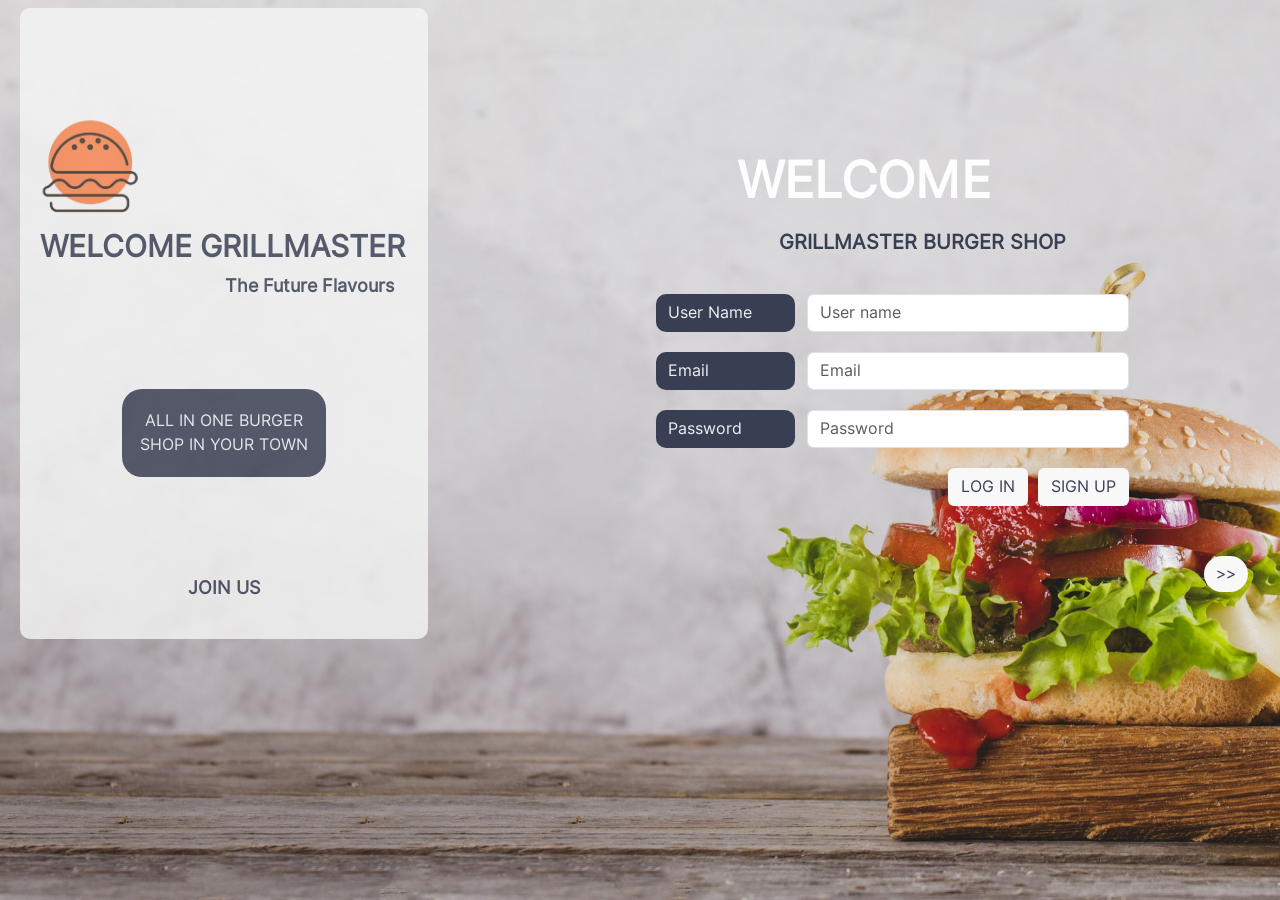
<file: index.html>
<!DOCTYPE html>
<html lang="en">

<head>
    <meta charset="UTF-8">
    <meta name="viewport" content="width=device-width, initial-scale=1.0">
    <title>GrillMaster POS System</title>
    <link href="https://cdn.jsdelivr.net/npm/bootstrap@5.3.8/dist/css/bootstrap.min.css" rel="stylesheet"
        integrity="sha384-sRIl4kxILFvY47J16cr9ZwB07vP4J8+LH7qKQnuqkuIAvNWLzeN8tE5YBujZqJLB" crossorigin="anonymous">
    <link rel="stylesheet" href="assests/css/style.css">
</head>

<body>

    <div class="container-fluid">
        <div class="row home_page">
            <div class="display_area">
                <div id="left_div">
                    <img src="assests/img/Logo.png" alt="" width="120px">
                    <h5 style="margin-left: 20px; font-weight: bold; font-size: 30px; color: #383F53;">WELCOME
                        GRILLMASTER</h5>
                    <p
                        style="text-align: right; margin-right: 34px; font-weight: bold; font-size: 18px; margin-top: 0px; color: #383F53;">
                        The Future Flavours</p>

                    <div class="tag_line">
                        <p>ALL IN ONE BURGER SHOP IN YOUR TOWN</p>
                    </div>

                    <h6 class="join_us">JOIN US</h6>

                </div>

            </div>
            <div class="form_area">
                <div id="right_div">
                    <h1 class="txt_welcome">WELCOME</h1>
                    <h5 class="shop_name">GRILLMASTER BURGER SHOP</h5>

                    <form class="form_div">
                        <div class="form-group row " style="margin-top: 30px;">
                            <div class="col-sm-3"></div>
                            <label for="inputUsername" class="col-sm-2 col-form-label input_name">User Name</label>
                            <div class="col-sm-5">
                                <input type="text" class="form-control" id="input_username" placeholder="User name">
                            </div>
                            <div class="col-sm-2"></div>

                        </div>
                        <div class="form-group row" style="margin-top: 20px;">
                            <div class="col-sm-3"></div>
                            <label for="inputEmail3" class="col-sm-2 col-form-label input_name">Email</label>
                            <div class="col-sm-5">
                                <input type="email" class="form-control" id="input_email" placeholder="Email">
                            </div>
                            <div class="col-sm-2"></div>
                        </div>
                        <div class="form-group row" style="margin-top: 20px;">
                            <div class="col-sm-3"></div>
                            <label for="inputPassword3" class="col-sm-2 col-form-label input_name">Password</label>
                            <div class="col-sm-5">
                                <input type="password" class="form-control" id="input_password" placeholder="Password">
                            </div>
                        </div>
                        
                        
                        <div class="form-group row " style="margin-top: 20px;">
                            <div class="col-sm-10 button_div" style="display: flex; justify-content: end;">
                                <button type="button" class="btn" style="margin-right: 10px;" id="button_login">LOG IN</button>
                                <button type="button" class="btn" id="button_signup">SIGN UP</button>
                            </div>
                        </div>
                    </form>

                    <div class="nav_dashboard" style="display: flex; justify-content: end;">
                        <a href="dashboard.html" class="btn">>></a>
                    </div>
                </div>


            </div>
        </div>
    </div>



    <script src="https://cdn.jsdelivr.net/npm/bootstrap@5.3.8/dist/js/bootstrap.bundle.min.js"
        integrity="sha384-FKyoEForCGlyvwx9Hj09JcYn3nv7wiPVlz7YYwJrWVcXK/BmnVDxM+D2scQbITxI"
        crossorigin="anonymous"></script>
    <script src="assests/js/app.js"></script>
</body>

</html>
</file>
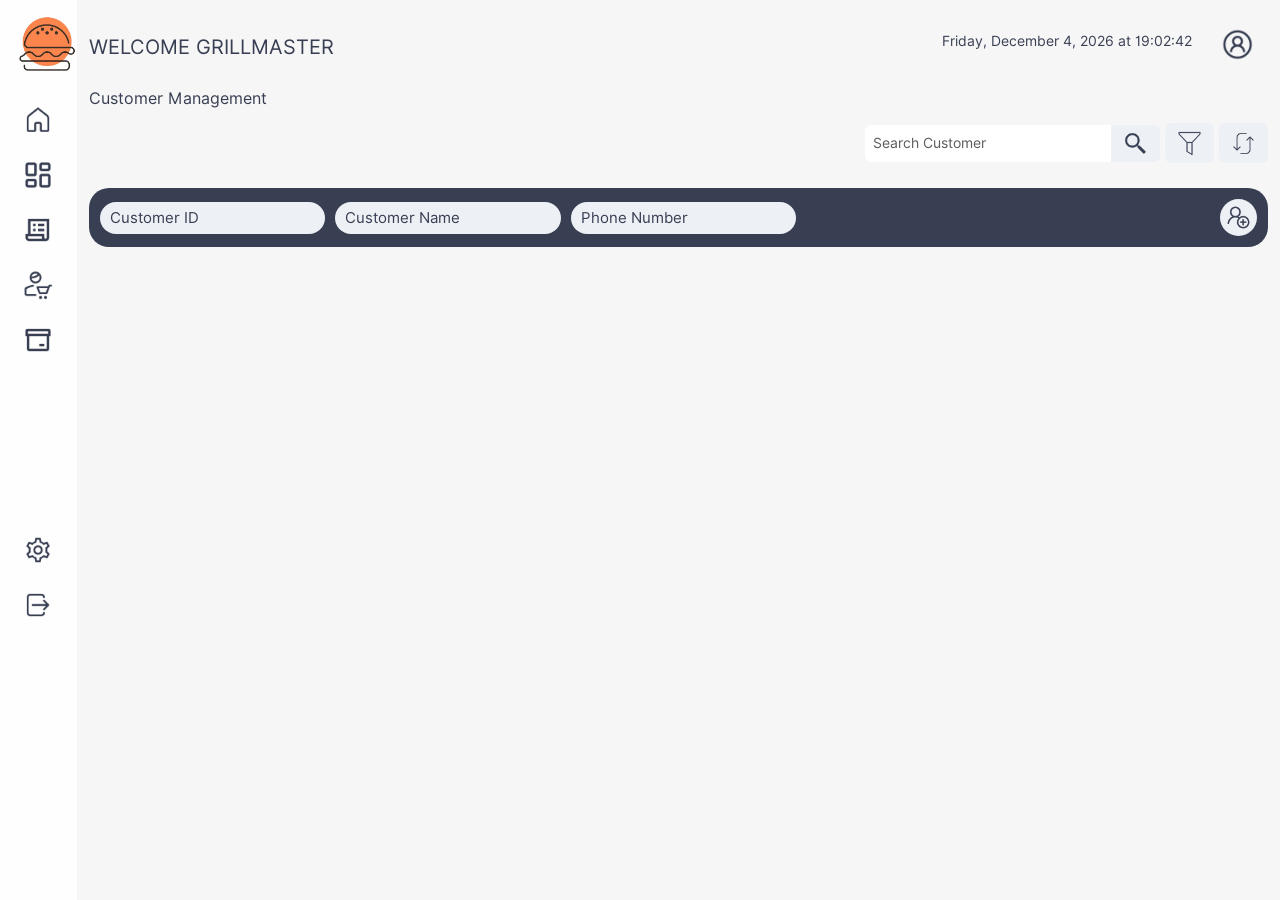
<file: customer.html>
<!DOCTYPE html>
<html lang="en">

<head>
    <meta charset="UTF-8">
    <meta name="viewport" content="width=device-width, initial-scale=1.0">
    <title>GrillMaster POS System</title>
    <link href="https://cdn.jsdelivr.net/npm/bootstrap@5.3.8/dist/css/bootstrap.min.css" rel="stylesheet"
        integrity="sha384-sRIl4kxILFvY47J16cr9ZwB07vP4J8+LH7qKQnuqkuIAvNWLzeN8tE5YBujZqJLB" crossorigin="anonymous">
    <link rel="stylesheet" href="assests/css/style_customer.css">
</head>

<body>

    <!-- Nav bar - icon bar vertical -->
    <div class="container-fluid">
        <div class="row display_area">
            <div class="navigation_vertical">

                <img src="assests/img/Logo.png" alt="" class="logo_img">
                <a href="index.html"><img src="assests/img/icon_home.png" alt="" width="30px" height="30px"></a>
                <a href="dashboard.html"><img src="assests/img/icon dashboard.png" alt="" width="30px" height="30px"></a>
                <a href="order.html"><img src="assests/img/icon_order.png" alt="" width="30px" height="30px"></a>
                <a class="active" href="customer.html"><img src="assests/img/icon_customer_2.png" alt="" width="30px" height="30px"></a>
                <a href="item.html"><img src="assests/img/icon_product.png" alt="" width="30px" height="30px"></a>
                <a href="#"><img src="assests/img/icon_settings.png" alt="" width="30px" height="30px"
                        style="margin-top: 180px;"></a>
                <a href="index.html"><img src="assests/img/icon_logout.png" alt="" width="30px" height="30px"></a>

            </div>

            <div class="main_area">
                <div class="date_time_area">
                    <div>
                        <h5 style="margin-top: 32px;">WELCOME GRILLMASTER</h5>
                    </div>
                    <div style="margin-top: 15px;">

                        <label for="" style="font-size: 14px;" id="date_time">Monday, November 24 2025 </label>
                        <!-- <label for="" style="font-size: 14px;">20:23:00</label> -->
                        <button class="btn" type="button" style="margin-top: 5px; margin-left: 10px;"
                            id="button_profile"><img src="assests/img/icon_profile.png" alt="" width="35px"></button>

                    </div>

                </div>

                <div style="margin-top: 20px;">
                    <h6>Customer Management</h6>
                </div>

                <div style="display: flex; align-items: center;justify-content: end; margin-top: 15px; margin-bottom: 25px;">
                    <div class="input-group mb-3" style="width: 25%; height: 20px;">
                        <input type="text" class="form-control" placeholder="Search Customer" aria-label="Search" aria-describedby="button-addon2" id="txt_search">
                        <button class="btn" type="button" id="button-addon2"><img src="assests/img/icon_search.png" alt="" width="25px"></button>
                    </div>
                    <button class="btn" type="button" style="height: 40px; margin-left: 5px;" id="button_filter"><img src="assests/img/icon_filter.png" alt="" width="25px"></button>
                    <button class="btn" type="button" style="height: 40px; margin-left: 5px;" id="button_refresh"><img
                            src="assests/img/icon_refresh.png" alt="" width="25px"></button>
                </div>

                <div id="customer_table">
                    <div class="table_header">
                        <div class="label_div">
                            <label for="Customer ID"  class="lbl_id" style="flex-basis: 33%;">Customer ID</label>
                            <label for="Customer Name" class="lbl_name" style="flex-basis: 33%;">Customer Name</label>
                            <label for="Phone Number" class="lbl_phone" style="flex-basis: 33%;">Phone Number</label>
                        </div>
                        <div class="button_div">
                            <button class="btn" id="button_add_customer"><img src="assests/img/icon_add_user.png" alt="" width="25px"></button>
                        </div>
                    </div>
                    <div id="table_data_div">
                         <!-- Dynamically add table rows here -->
                    </div>
                        
                </div>

            </div>


        </div>

    </div>

    <!-- Dialog box to collect customer details -->

    <dialog id="dialog_box_customer" class="dialog_box_modal">
        <h2 style="font-size: 20px; text-align: center; padding-bottom: 10px;">Enter Customer Details</h2>
        <form method="dialog">
            <label for="name" id="dlbl_name">Name         :</label>
            <input type="text" id="dtxt_name" name="name" required style="border-radius:8px; border: none; background-color: #F8F8F8;"><br><br>
            
            <label for="phone_no" id="dlbl_phone">Phone Number :</label>
            <input type="text" id="dtxt_phone" name="phonr_number" required style="border-radius:8px; border: none; background-color: #F8F8F8;"><br><br>
            
            <!-- The button with value="cancel" automatically closes the dialog -->
             <div style="display: flex; justify-content: end;">
                <button value="cancel" id="cancel_button">Cancel</button>
                <button id="save_button" type="submit">Save</button>
             </div>
            
        </form>
    </dialog>


    <!-- ------------------------------------------ -->

    <!-- Dialog box to edit/update item details -->
    <dialog id="dialog_box_edit_customer" class="dialog_box_modal">
        <h2 style="font-size: 20px; text-align: center; padding-bottom: 10px;">Update Customer Details</h2>
        <form method="dialog">
            <label for="name" id="dlbl_name_edit">Name :</label>
            <input type="text" id="dtxt_name_edit" name="name" required
                style="border-radius:8px; border: none; background-color: #F8F8F8;"><br><br>

            <label for="phone" id="dlbl_phone_edit">Phone Number :</label>
            <input type="text" id="dtxt_phone_edit" name="phone" required
                style="border-radius:8px; border: none; background-color: #F8F8F8;"><br><br>

            <!-- The button with value="cancel" automatically closes the dialog -->
            <div style="display: flex; justify-content: end;">
                <button value="cancel" id="cancel_button_edit">Cancel</button>
                <button id="update_button" type="submit">Update</button>
            </div>

        </form>
    </dialog>

    <!-- ------------------------------------------ -->

    <!-- Dialog box for delete confirmation -->

    <dialog id="dialog_box_delete" class="dialog_box_modal">
        <form method="dialog">
            <label for="name" id="confirm_msg">Do you want to delete the selected record?</label><br><br>

            <!-- The button with value="cancel" automatically closes the dialog -->
            <div style="display: flex; justify-content: end;">
                <button value="No" id="no_button">No</button>
                <button id="yes_button" type="submit">Yes</button>
            </div>

        </form>
    </dialog>


    <!-- ------------------------------------------ -->



    <script src="https://cdn.jsdelivr.net/npm/bootstrap@5.3.8/dist/js/bootstrap.bundle.min.js"
        integrity="sha384-FKyoEForCGlyvwx9Hj09JcYn3nv7wiPVlz7YYwJrWVcXK/BmnVDxM+D2scQbITxI"
        crossorigin="anonymous"></script>
    <script src="assests/js/app_customer.js"></script>
</body>

</html>
</file>
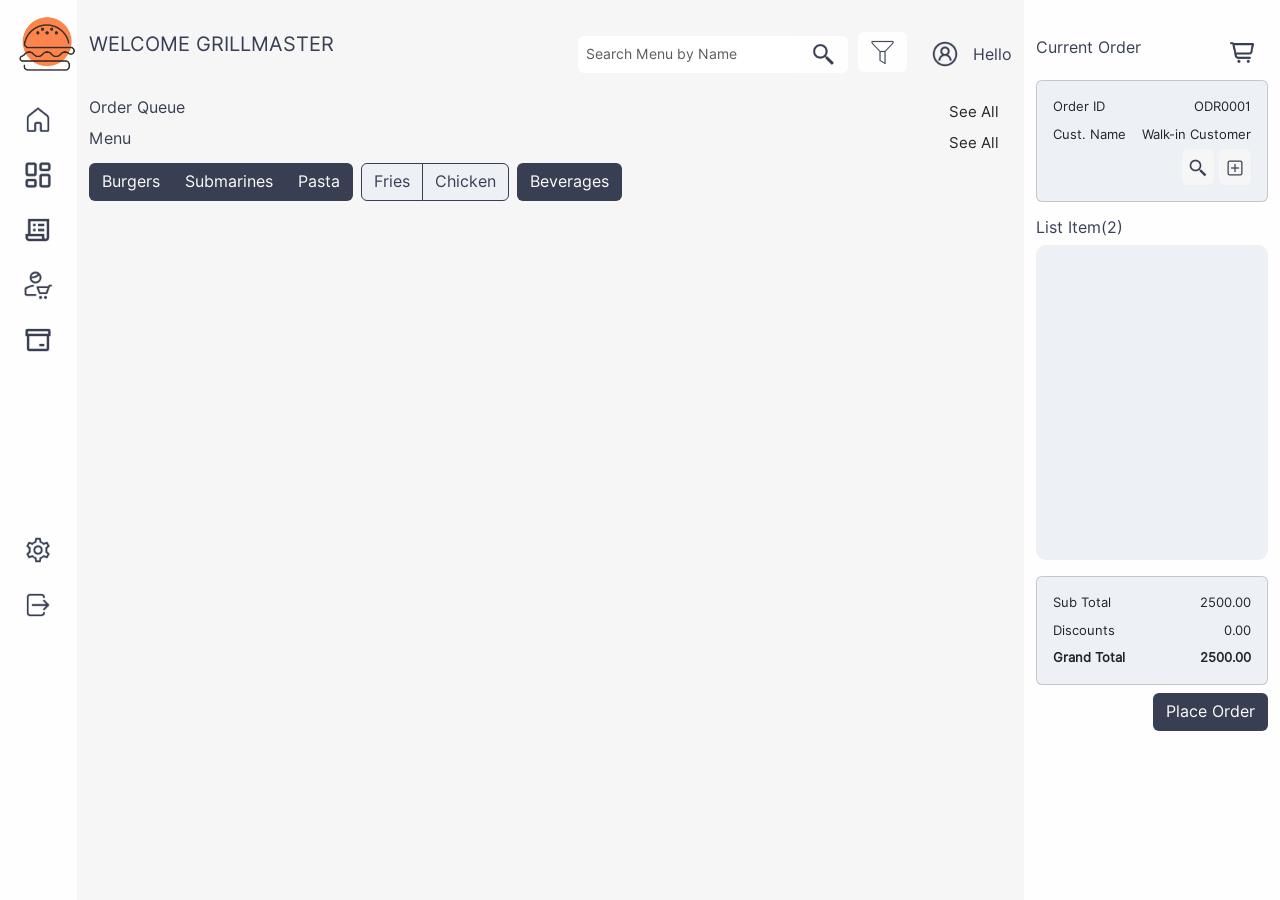
<file: dashboard.html>
<!DOCTYPE html>
<html lang="en">

<head>
    <meta charset="UTF-8">
    <meta name="viewport" content="width=device-width, initial-scale=1.0">
    <title>GrillMaster POS System</title>
    <link href="https://cdn.jsdelivr.net/npm/bootstrap@5.3.8/dist/css/bootstrap.min.css" rel="stylesheet"
        integrity="sha384-sRIl4kxILFvY47J16cr9ZwB07vP4J8+LH7qKQnuqkuIAvNWLzeN8tE5YBujZqJLB" crossorigin="anonymous">
    <link rel="stylesheet" href="assests/css/style_dashboard.css">
</head>

<body>

    <!-- Nav bar - icon bar vertical -->
    <div class="container-fluid">
        <div class="row display_area">
            <div class="navigation_vertical">

                <img src="assests/img/Logo.png" alt="" class="logo_img">
                <a href="index.html"><img src="assests/img/icon_home.png" alt="" width="30px" height="30px"></a>
                <a class="active" href="dashboard.html"><img src="assests/img/icon dashboard.png" alt="" width="30px"
                        height="30px"></a>
                <a href="order.html"><img src="assests/img/icon_order.png" alt="" width="30px" height="30px"></a>
                <a href="customer.html"><img src="assests/img/icon_customer_2.png" alt="" width="30px" height="30px"></a>
                <a href="item.html"><img src="assests/img/icon_product.png" alt="" width="30px" height="30px"></a>
                <a href="#"><img src="assests/img/icon_settings.png" alt="" width="30px" height="30px"
                        style="margin-top: 180px;"></a>
                <a href="index.html"><img src="assests/img/icon_logout.png" alt="" width="30px" height="30px"></a>

            </div>

            <div class="main_area">
                <div class="row">
                    <div class="col-6">
                        <h5 style="margin-top: 32px;">WELCOME GRILLMASTER</h5>
                    </div>
                    <div class="col-6 input_area">
                        <div class="input-group mb-3" style="width: 60%; height: 20px; margin-top: 32px;">
                            <input type="text" class="form-control" placeholder="Search Menu by Name"
                                aria-label="Search" aria-describedby="button-addon2" id="txt_search">
                            <button class="btn" type="button" id="button-addon2"><img src="assests/img/icon_search.png"
                                    alt="" width="25px"></button>

                        </div>
                        <button class="btn" type="button" style="height: 40px; margin-top: 32px; margin-left: 10px;"
                            id="button_filter"><img src="assests/img/icon_filter.png" alt="" width="25px"></button>

                        <button class="btn" type="button" style="height: 40px; margin-top: 32px; margin-left: 10px;"
                            id="button_profile"><img src="assests/img/icon_profile.png" alt="" width="30px"></button>
                        <h6 style="margin-top: 32px;" id="profile_name">Hello</h6>

                    </div>


                </div>

                <div style="display: flex; align-items: center;justify-content: space-between; margin-top: 20px;">
                    <h6>Order Queue</h6>
                    <button class="btn" type="button" style="height: 40px;font-size: 15px;" id="button_sea_all">See
                        All</button>
                </div>

                <div class="row row-cols-1 row-cols-md-4 g-4" id="order_queue_container">

                    <!-- Dynamically loading order queue cards here. -->

                </div>



                <div style="display: flex; align-items: center;justify-content: space-between; margin-top: 15px;">
                    <h6>Menu</h6>
                    <button class="btn" type="button" style="height: 40px;font-size: 15px;" id="button_sea_all">See
                        All</button>
                </div>

                <!-- category buttons -->

                <div class="btn-toolbar" role="toolbar" aria-label="Toolbar with button groups">
                    <div class="btn-group me-2" role="group" aria-label="First group">
                        <button type="button" class="btn button_category_1" id="button_burger">Burgers</button>
                        <button type="button" class="btn button_category_1" id="button_submarine">Submarines</button>
                        <button type="button" class="btn button_category_1" id="button_pasta">Pasta</button>
                    </div>
                    <div class="btn-group me-2" role="group" aria-label="Second group">
                        <button type="button" class="btn button_category_2" id="button_fries">Fries</button>
                        <button type="button" class="btn button_category_2" id="button_chicken">Chicken</button>
                    </div>
                    <div class="btn-group" role="group" aria-label="Third group">
                        <button type="button" class="btn button_category_3" id="button_beverage">Beverages</button>
                    </div>
                </div>
                <!-- ------------------------ -->

                <!-- Menu cards -->
                <div class="row row-cols-1 row-cols-md-3 g-4 mt-1 mb-4" id="item_card_container">

                    <!-- Cards are dynamically loaded here. -->

                </div>
                <!-- ---------------------- -->

            </div>
            <div class="order_details">
                <div style="display: flex; align-items: center;justify-content: space-between;">
                    <h6 style="margin-top: 32px;">Current Order</h6>
                    <button class="btn" type="button" style="height: 40px; margin-top: 32px;" id="button_cart"><img
                            src="assests/img/icon_cart.png" alt="" width="25px"></button>
                </div>

                <div class="card w-100 mb-2 mt-2 " style="font-size: 13px; background-color: #EDF0F5;">
                    <div class="card-body">
                        <div style="display: flex; justify-content: space-between;">
                            <label for="">Order ID </label>
                            <label for="" style="padding-bottom: 8px;" id="txt_order_id">ODR0001</label>
                        </div>
                        <div style="display: flex; justify-content: space-between;">
                            <label for="">Cust. Name </label>
                            <label for="" id="current_customer">Walk-in Customer</label>
                        </div>
                        <div style="display: flex; justify-content: end; gap: 5px; margin-top: 5px;">
                            <button class="btn" id="button_find_customer"><img src="assests/img/icon_search.png" alt=""
                                    width="20px"></button>
                            <a href="customer.html" class="btn" id="button_new_customer"><img
                                    src="assests/img/icon_add_new.png" alt="" width="20px"></a>
                        </div>

                    </div>
                </div>

                <h6 class="mt-3">List Item(2)</h6>

                <div class="overflow-auto mb-3 mt-1"
                    style="height: 35vh; min-height: 35vh; font-size: 14px; background-color: #EDF0F5; border-radius: 10px;">
                    <ol class="list-group list-group-numbered" id="cart_item" style="list-style: none;">
                        <!-- Dynamically load cart items -->

                    </ol>
                </div>


                <div class="card w-100 mb-2 mt-2 " style="font-size: 13px; background-color: #EDF0F5;">
                    <div class="card-body">
                        <div style="display: flex; justify-content: space-between;">
                            <label for="">Sub Total </label>
                            <label for="" style="padding-bottom: 8px;" id="txt_sub_total">2500.00</label>
                        </div>
                        <div style="display: flex; justify-content: space-between;">
                            <label for="">Discounts </label>
                            <label for="" style="padding-bottom: 8px;" id="txt_discount">0.00</label>
                        </div>
                        <div style="display: flex; justify-content: space-between;">
                            <label for=""><b>Grand Total</b> </label>
                            <label for="" id="txt_grand_total"><b>2500.00</b></label>
                        </div>

                    </div>
                </div>
                <div id="button_payment">
                    <button class="btn" id="button_place_order">Place Order</button>
                </div>

            </div>

        </div>

    </div>


    <!-- Dialog box to collect customer details -->

    <dialog id="dialog_box_find_customer">

        <form method="dialog">

            <label for="phone_no" id="dlbl_phone">Phone Number :</label>
            <input type="phone_number" id="dtxt_phone" name="phone_number" required
                style="border-radius:8px; border: none; background-color: #F8F8F8;"><br><br>

            <!-- The button with value="cancel" automatically closes the dialog -->
            <div style="display: flex; justify-content: end; gap: 5px;">
                <button value="cancel" id="cancel_button">Cancel</button>
                <button id="search_button" type="submit">Search</button>
            </div>

        </form>
    </dialog>


    <!-- ------------------------------------------ -->



    <script src="https://cdn.jsdelivr.net/npm/bootstrap@5.3.8/dist/js/bootstrap.bundle.min.js"
        integrity="sha384-FKyoEForCGlyvwx9Hj09JcYn3nv7wiPVlz7YYwJrWVcXK/BmnVDxM+D2scQbITxI"
        crossorigin="anonymous"></script>
    <script src="assests/js/app_dashboard.js"></script>
</body>

</html>
</file>
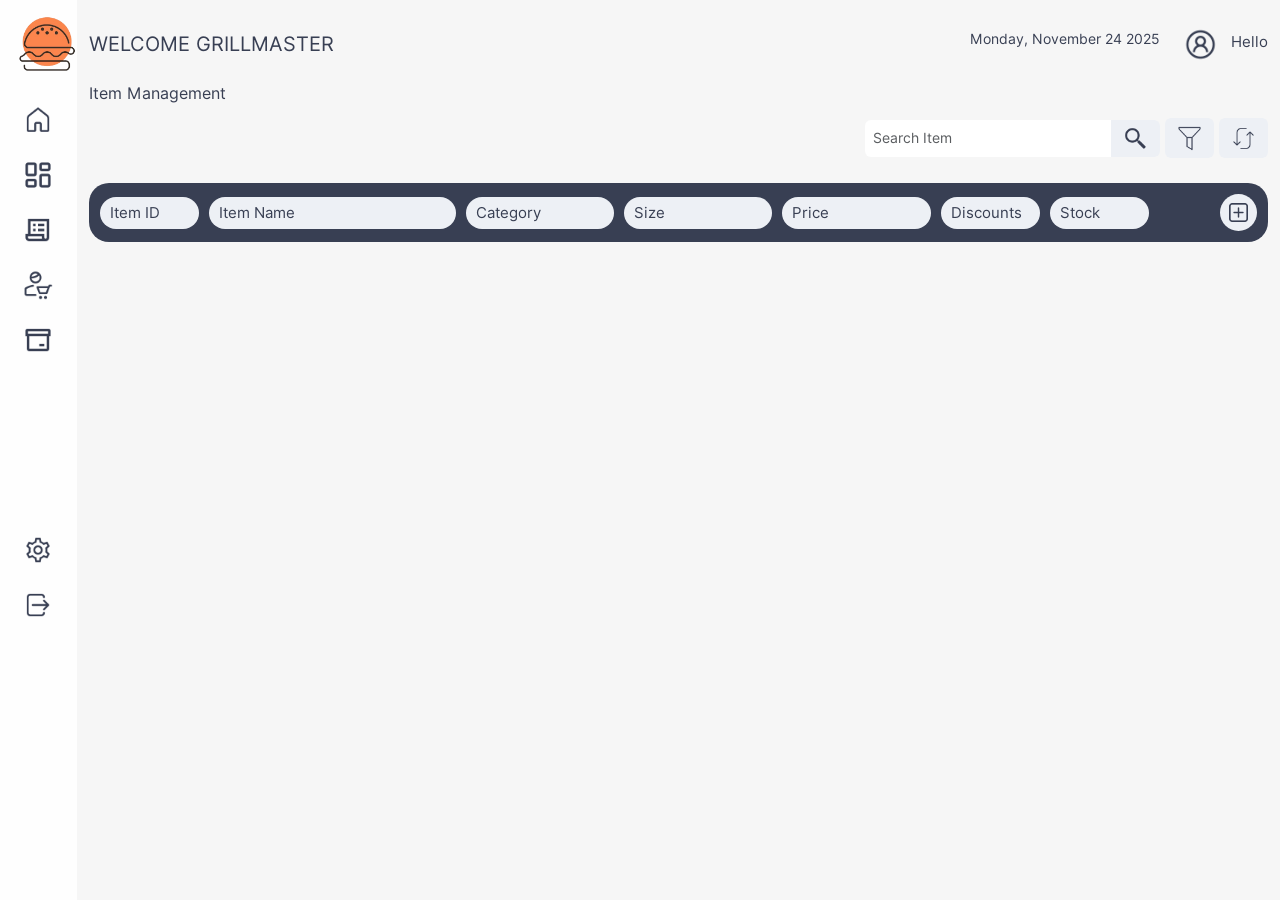
<file: item.html>
<!DOCTYPE html>
<html lang="en">

<head>
    <meta charset="UTF-8">
    <meta name="viewport" content="width=device-width, initial-scale=1.0">
    <title>GrillMaster POS System</title>
    <link href="https://cdn.jsdelivr.net/npm/bootstrap@5.3.8/dist/css/bootstrap.min.css" rel="stylesheet"
        integrity="sha384-sRIl4kxILFvY47J16cr9ZwB07vP4J8+LH7qKQnuqkuIAvNWLzeN8tE5YBujZqJLB" crossorigin="anonymous">
    <link rel="stylesheet" href="assests/css/style_item.css">
</head>

<body>

    <!-- Nav bar - icon bar vertical -->
    <div class="container-fluid">
        <div class="row display_area">
            <div class="navigation_vertical">

                <img src="assests/img/Logo.png" alt="" class="logo_img">
                <a href="index.html"><img src="assests/img/icon_home.png" alt="" width="30px" height="30px"></a>
                <a href="dashboard.html"><img src="assests/img/icon dashboard.png" alt="" width="30px"
                        height="30px"></a>
                <a href="order.html"><img src="assests/img/icon_order.png" alt="" width="30px" height="30px"></a>
                <a href="customer.html"><img src="assests/img/icon_customer_2.png" alt="" width="30px" height="30px"></a>
                <a class="active" href="item.html"><img src="assests/img/icon_product.png" alt="" width="30px"
                        height="30px"></a>
                <a href="#"><img src="assests/img/icon_settings.png" alt="" width="30px" height="30px"
                        style="margin-top: 180px;"></a>
                <a href="index.html"><img src="assests/img/icon_logout.png" alt="" width="30px" height="30px"></a>

            </div>

            <div class="main_area">
                <div class="row ">
                    <div class="col-6">
                        <h5 style="margin-top: 32px;">WELCOME GRILLMASTER</h5>
                    </div>
                    <div class="col-6" style="margin-top: 15px;" id="date_time_area">

                        <label for="" style="font-size: 14px;" id="date_time">Monday, November 24 2025 </label>
                        <!-- <label for="" style="font-size: 14px;">20:23:00</label> -->
                        <button class="btn" type="button" style="height: 40px; margin-top: 0px; margin-left: 10px;"
                            id="button_profile"><img src="assests/img/icon_profile.png" alt="" width="35px"></button>
                        <h6 style="margin-top: 12px; font-size: 15px;" id="profile_name">Hello</h6>

                    </div>

                </div>

                <div style="margin-top: 20px;">
                    <h6>Item Management</h6>
                </div>

                <div
                    style="display: flex; align-items: center;justify-content: end; margin-top: 15px; margin-bottom: 25px;">
                    <div class="input-group mb-3" style="width: 25%; height: 20px;">
                        <input type="text" class="form-control" placeholder="Search Item" aria-label="Search"
                            aria-describedby="button-addon2" id="txt_search">
                        <button class="btn" type="button" id="button-addon2"><img src="assests/img/icon_search.png"
                                alt="" width="25px"></button>
                    </div>
                    <button class="btn" type="button" style="height: 40px; margin-left: 5px;" id="button_filter"><img
                            src="assests/img/icon_filter.png" alt="" width="25px"></button>

                    <button class="btn" type="button" style="height: 40px; margin-left: 5px;" id="button_refresh"><img
                            src="assests/img/icon_refresh.png" alt="" width="25px"></button>
                </div>

                <div id="item_table">
                    <div class="table_header">
                        <div class="label_div">
                            <label for="Item ID" class="lbl_id" style="flex-basis: 10%;">Item ID</label>
                            <label for="Item Name" class="lbl_name" style="flex-basis: 25%;">Item Name</label>
                            <label for="Category" class="lbl_category" style="flex-basis: 15%;">Category</label>
                            <label for="Size" class="lbl_size" style="flex-basis: 15%;">Size</label>
                            <label for="Price" class="lbl_price" style="flex-basis: 15%;">Price</label>
                            <label for="Discount" class="lbl_discount" style="flex-basis: 10%;">Discounts</label>
                            <label for="Stock" class="lbl_stock" style="flex-basis: 10%;">Stock</label>
                        </div>
                        <div class="button_div">
                            <button class="btn" id="button_add_item"><img src="assests/img/icon_add_new.png" alt=""
                                    width="25px"></button>
                        </div>
                    </div>

                    <div id="table_data_div">
                        
                        <!-- Dynamically add table rows here -->

                    </div>


                </div>

            </div>


        </div>

    </div>


    <!-- Dialog box to edit/update item details -->
    <dialog id="dialog_box_edit_item">
        <h2 style="font-size: 20px; text-align: center; padding-bottom: 10px;">Update Item Details</h2>
        <form method="dialog">
            <label for="name" id="dlbl_name_edit">Name :</label>
            <input type="text" id="dtxt_name_edit" name="name" required
                style="border-radius:8px; border: none; background-color: #F8F8F8;"><br><br>

            <label for="category" id="dlbl_category_edit">Category :</label>
            <input type="text" id="dtxt_category_edit" name="category" required
                style="border-radius:8px; border: none; background-color: #F8F8F8;"><br><br>

            <label for="size" id="dlbl_size_edit">Size :</label>
            <input type="text" id="dtxt_size_edit" name="size" required
                style="border-radius:8px; border: none; background-color: #F8F8F8;"><br><br>

            <label for="price" id="dlbl_price_edit">Price :</label>
            <input type="text" id="dtxt_price_edit" name="price" required
                style="border-radius:8px; border: none; background-color: #F8F8F8;"><br><br>

            <label for="discount" id="dlbl_discount_edit">Discounts :</label>
            <input type="text" id="dtxt_discount_edit" name="discount" required
                style="border-radius:8px; border: none; background-color: #F8F8F8;"><br><br>

            <label for="stock" id="dlbl_stock_edit">Stock :</label>
            <input type="text" id="dtxt_stock_edit" name="stock" required
                style="border-radius:8px; border: none; background-color: #F8F8F8;"><br><br>

            <!-- The button with value="cancel" automatically closes the dialog -->
            <div style="display: flex; justify-content: end;">
                <button value="cancel" id="cancel_button_edit">Cancel</button>
                <button id="update_button" type="submit">Update</button>
            </div>

        </form>
    </dialog>

    <!-- ------------------------------------------ -->

    <!-- Dialog box to collect item details -->

    <dialog id="dialog_box_item">
        <h2 style="font-size: 20px; text-align: center; padding-bottom: 10px;">Enter Item Details</h2>
        <form method="dialog">
            <label for="name" id="dlbl_name">Name :</label>
            <input type="text" id="dtxt_name" name="name" required
                style="border-radius:8px; border: none; background-color: #F8F8F8;"><br><br>

            <label for="category" id="dlbl_category">Category :</label>
            <input type="text" id="dtxt_category" name="category" required
                style="border-radius:8px; border: none; background-color: #F8F8F8;"><br><br>

            <label for="size" id="dlbl_size">Size :</label>
            <input type="text" id="dtxt_size" name="size" required
                style="border-radius:8px; border: none; background-color: #F8F8F8;"><br><br>

            <label for="price" id="dlbl_price">Price :</label>
            <input type="text" id="dtxt_price" name="price" required
                style="border-radius:8px; border: none; background-color: #F8F8F8;"><br><br>

            <label for="discount" id="dlbl_discount">Discounts :</label>
            <input type="text" id="dtxt_discount" name="discount" required
                style="border-radius:8px; border: none; background-color: #F8F8F8;"><br><br>

            <label for="stock" id="dlbl_stock">Stock :</label>
            <input type="text" id="dtxt_stock" name="stock" required
                style="border-radius:8px; border: none; background-color: #F8F8F8;"><br><br>

            <!-- The button with value="cancel" automatically closes the dialog -->
            <div style="display: flex; justify-content: end;">
                <button value="cancel" id="cancel_button">Cancel</button>
                <button id="save_button" type="submit">Save</button>
            </div>

        </form>
    </dialog>

    <!-- ------------------------------------------ -->

    <!-- Dialog box for delete confirmation -->

    <dialog id="dialog_box_delete">
        <form method="dialog">
            <label for="name" id="confirm_msg">Do you want to delete the selected record?</label><br><br>

            <!-- The button with value="cancel" automatically closes the dialog -->
            <div style="display: flex; justify-content: end;">
                <button value="No" id="no_button">No</button>
                <button id="yes_button" type="submit">Yes</button>
            </div>

        </form>
    </dialog>


    <!-- ------------------------------------------ -->

    <!-- -----------------modal box for filter-------------- -->

    <div class="modal" tabindex="-1" role="dialog" id="dialog_box_filter">
        <div class="modal-dialog" role="document">
            <div class="modal-content">
            <div class="modal-header">
                <h5 class="modal-title">Select Filters</h5>
            </div>
            <div class="modal-body">
                <div class="filters">
                    <label><input type="checkbox" id="filter_category" value="Category" onchange="filterItems()"> Category</label>
                    <label><input type="checkbox" id="filter_price" value="Price" onchange="filterItems()"> Price</label>
                    <label><input type="checkbox" id="filter_stock" value="Stock" onchange="filterItems()"> Stock</label>
                    <label><input type="checkbox" id="filter_discount" value="Discount" onchange="filterItems()"> Discounted Items</label>
                </div>
                <div id="category_div" style="display: none;">
                    <select class="form-select" aria-label="Default select example" style="width: 50%;" id="category_dd">
                        <option value="0" selected>Select Category</option>
                        <option value="Burger">Burger</option>
                        <option value="Submarine">Submarine</option>
                        <option value="Pasta">Pasta</option>
                        <option value="Fries">Fries</option>
                        <option value="Chicken">Chicken</option>
                        <option value="Beverages">Beverages</option>
                    </select>
                </div>
                <div id="price_div" style="display: none;">
                    <label for="title_price">Price Range : </label>
                    <label for="price_min">Min : </label>
                    <input type="number" id="price_min" name="price_min" min="100" max="5000" value="100">
                    <label for="price_max">Max : </label>
                    <input type="number" id="price_max" name="price_max" min="100" max="5000" value="5000">
                </div>
                <div id="stock_div" style="display: none;">
                    <label for="title_stock">Stock Range : </label>
                    <label for="price_min">Min : </label>
                    <input type="number" id="stock_min" name="stock_min" min="0" max="500" value="0">
                    <label for="price_max">Max : </label>
                    <input type="number" id="stock_max" name="stock_max" min="0" max="500" value="500">
                </div>
            </div>
            <div class="modal-footer">
                <button type="button" class="btn btn-primary" id="button_apply_filter">Apply</button>
                <button type="button" class="btn btn-secondary" data-dismiss="modal" id="button_close_filter">Close</button>
            </div>
            </div>
        </div>
    </div>


    <!-- <h1>Welcome to DrillMaster Burger Shop</h1> -->



    <script src="https://cdn.jsdelivr.net/npm/bootstrap@5.3.8/dist/js/bootstrap.bundle.min.js"
        integrity="sha384-FKyoEForCGlyvwx9Hj09JcYn3nv7wiPVlz7YYwJrWVcXK/BmnVDxM+D2scQbITxI"
        crossorigin="anonymous"></script>
    <script src="assests/js/app_item.js"></script>
</body>

</html>
</file>
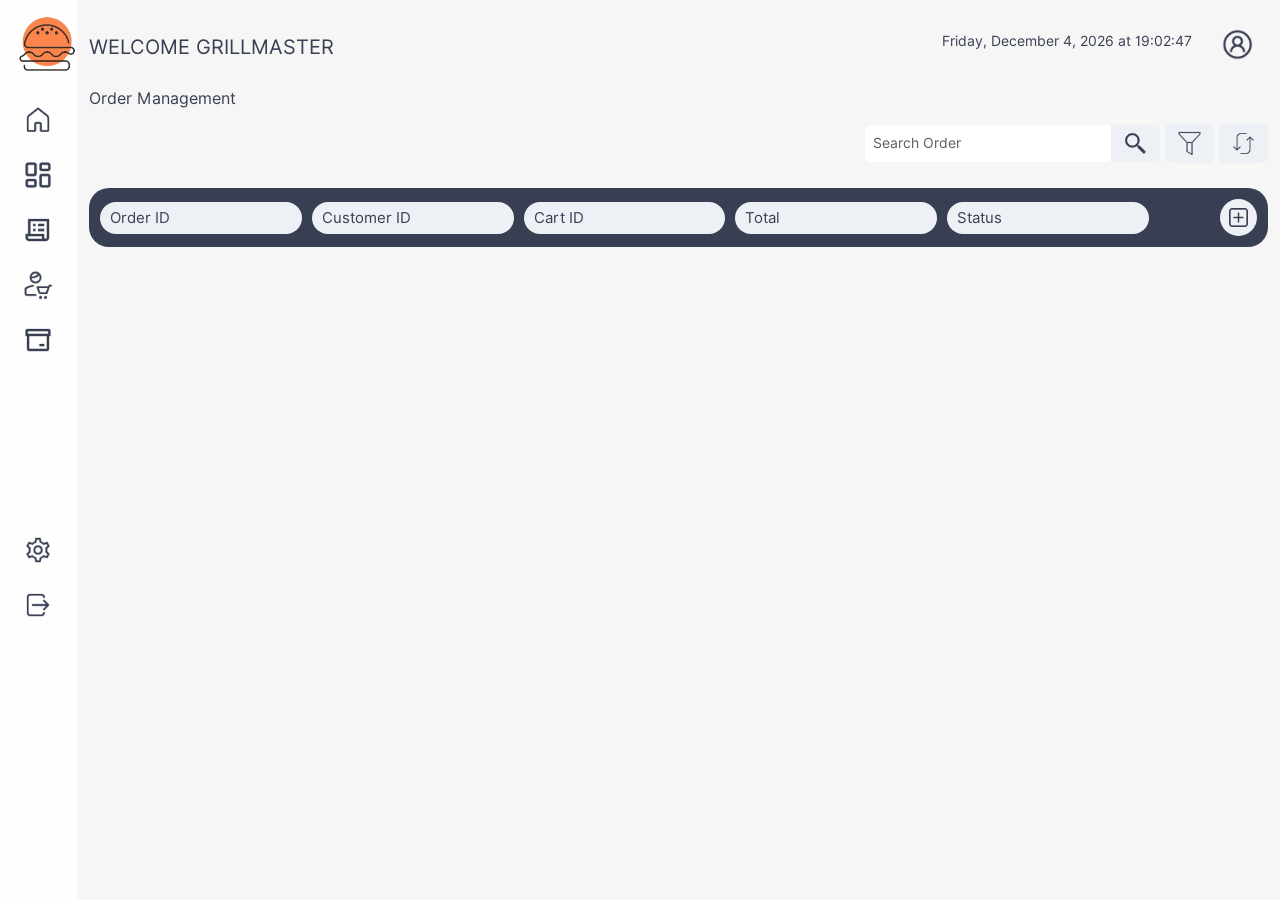
<file: order.html>
<!DOCTYPE html>
<html lang="en">

<head>
    <meta charset="UTF-8">
    <meta name="viewport" content="width=device-width, initial-scale=1.0">
    <title>GrillMaster POS System</title>
    <link href="https://cdn.jsdelivr.net/npm/bootstrap@5.3.8/dist/css/bootstrap.min.css" rel="stylesheet"
        integrity="sha384-sRIl4kxILFvY47J16cr9ZwB07vP4J8+LH7qKQnuqkuIAvNWLzeN8tE5YBujZqJLB" crossorigin="anonymous">
    <link rel="stylesheet" href="assests/css/style_order.css">
</head>

<body>

    <!-- Nav bar - icon bar vertical -->
    <div class="container-fluid">
        <div class="row display_area">
            <div class="navigation_vertical">

                <img src="assests/img/Logo.png" alt="" class="logo_img">
                <a href="index.html"><img src="assests/img/icon_home.png" alt="" width="30px" height="30px"></a>
                <a href="dashboard.html"><img src="assests/img/icon dashboard.png" alt="" width="30px"
                        height="30px"></a>
                <a class="active" href="order.html"><img src="assests/img/icon_order.png" alt="" width="30px"
                        height="30px"></a>
                <a href="customer.html"><img src="assests/img/icon_customer_2.png" alt="" width="30px" height="30px"></a>
                <a href="item.html"><img src="assests/img/icon_product.png" alt="" width="30px" height="30px"></a>
                <a href="#"><img src="assests/img/icon_settings.png" alt="" width="30px" height="30px"
                        style="margin-top: 180px;"></a>
                <a href="index.html"><img src="assests/img/icon_logout.png" alt="" width="30px" height="30px"></a>

            </div>

            <div class="main_area">
                <div class="date_time_area">
                    <div>
                        <h5 style="margin-top: 32px;">WELCOME GRILLMASTER</h5>
                    </div>
                    <div style="margin-top: 15px;">

                        <label for="" style="font-size: 14px;" id="date_time">Monday, November 24 2025 </label>
                        <!-- <label for="" style="font-size: 14px;">20:23:00</label> -->
                        <button class="btn" type="button" style="margin-top: 5px; margin-left: 10px;"
                            id="button_profile"><img src="assests/img/icon_profile.png" alt="" width="35px"></button>

                    </div>

                </div>

                <div style="margin-top: 20px;">
                    <h6>Order Management</h6>
                </div>

                <div
                    style="display: flex; align-items: center;justify-content: end; margin-top: 15px; margin-bottom: 25px;">
                    <div class="input-group mb-3" style="width: 25%; height: 20px;">
                        <input type="text" class="form-control" placeholder="Search Order" aria-label="Search"
                            aria-describedby="button-addon2" id="txt_search">
                        <button class="btn" type="button" id="button-addon2"><img src="assests/img/icon_search.png"
                                alt="" width="25px"></button>
                    </div>
                    <button class="btn" type="button" style="height: 40px; margin-left: 5px;" id="button_filter"><img
                            src="assests/img/icon_filter.png" alt="" width="25px"></button>
                    <button class="btn" type="button" style="height: 40px; margin-left: 5px;" id="button_refresh"><img
                            src="assests/img/icon_refresh.png" alt="" width="25px"></button>
                </div>

                <div id="order_table">
                    <div class="table_header">
                        <div class="label_div">
                            <label for="Order ID" class="lbl_id" style="flex-basis: 20%;">Order ID</label>
                            <label for="Customer ID" class="lbl_cust_id" style="flex-basis: 20%;">Customer ID</label>
                            <label for="Cart ID" class="lbl_cart_id" style="flex-basis: 20%;">Cart ID</label>
                            <label for="Total" class="lbl_total" style="flex-basis: 20%;">Total</label>
                            <label for="Status" class="lbl_status" style="flex-basis: 20%;">Status</label>
                        </div>
                        <div class="button_div">
                            <button class="btn"><img src="assests/img/icon_add_new.png" alt="" width="25px" id="button_add_order"></button>
                        </div>
                    </div>
                    <div id="table_data_div">
                        <!-- <input type="text" id="txt_id" value=${order.id} readonly> -->
                         <!-- Dynamically add table rows here -->
                    </div>
                    
                </div>

            </div>


        </div>

    </div>

    <!-- Dialog box for confirmation to place a order -->

    <dialog id="dialog_box_add" class="dialog_box_modal">
        <form method="dialog">
            <label for="name" id="confirm_msg">Do you want to place a order?</label><br><br>

            <!-- The button with value="cancel" automatically closes the dialog -->
            <div style="display: flex; justify-content: end;">
                <button value="No" id="no_add_button">No</button>
                <button id="yes_add_button" type="submit" onclick="window.location.href='dashboard.html'">Yes</button>
            </div>

        </form>
    </dialog>

    <!-- ------------------------------------------ -->

    <!-- Dialog box for delete confirmation -->

    <dialog id="dialog_box_delete" class="dialog_box_modal">
        <form method="dialog">
            <label for="name" id="confirm_msg">Do you want to cancel/delete the order?</label><br><br>

            <!-- The button with value="cancel" automatically closes the dialog -->
            <div style="display: flex; justify-content: end;">
                <button value="No" id="no_delete_button">No</button>
                <button id="yes_delete_button" type="submit">Yes</button>
            </div>

        </form>
    </dialog>

    <!-- ------------------------------------------ -->

    <!-- Dialog box to update order details -->
    <dialog id="dialog_box_edit_order" class="dialog_box_modal">
        <h2 style="font-size: 20px; text-align: center; padding-bottom: 10px;">Update Order Details</h2>
        <form method="dialog">
            <label for="id" id="dlbl_id_edit">Order ID : </label><br>
            <input type="text" id="dtxt_id_edit" name="id" required
                style="border-radius:8px; border: none; background-color: #F8F8F8;" readonly><br><br>

            <label for="status" id="dlbl_status_edit">Status :</label><br>
            <input type="text" id="dtxt_status_edit" name="Status" required
                style="border-radius:8px; border: none; background-color: #F8F8F8;"><br><br>

            <!-- The button with value="cancel" automatically closes the dialog -->
            <div style="display: flex; justify-content: end;">
                <button value="cancel" id="cancel_button_edit">Cancel</button>
                <button id="update_button" type="submit">Update</button>
            </div>

        </form>
    </dialog>

    <!-- ------------------------------------------ -->

    <!-- -----------------modal box for filter-------------- -->

    <div class="modal" tabindex="-1" role="dialog" id="dialog_box_filter">
        <div class="modal-dialog" role="document">
            <div class="modal-content">
                <div class="modal-header">
                    <h5 class="modal-title">Select Filters</h5>
                </div>
                <div class="modal-body">
                    <div class="filters">
                        <label><input type="checkbox" id="filter_status" value="Status" onchange="filterOrders()"> Status</label>
                        <label><input type="checkbox" id="filter_total" value="Total" onchange="filterOrders()"> Bill Amount</label>
                        <label><input type="checkbox" id="filter_deleted" value="Deleted" onchange="filterOrders()"> Deleted Orders</label>
                    </div>
                    <div id="status_div" style="display: none;">
                        <select class="form-select" aria-label="Default select example" style="width: 50%;" id="status_dd">
                            <option value="0" selected>Select Status</option>
                            <option value="New Order">New Order</option>
                            <option value="In Preparation">In Preparaton</option>
                            <option value="Ready to Serve">Ready to Serve</option>
                            <option value="Served">Served</option>
                            <option value="Canceled">Canceled</option>
                        </select>
                    </div>
                    <div id="total_div" style="display: none;">
                        <label for="title_total">Bill Amount Range : </label>
                        <label for="total_min">Min : </label>
                        <input type="number" id="total_min" name="total_min" min="100" max="50000" value="100">
                        <label for="total_max">Max : </label>
                        <input type="number" id="total_max" name="total_max" min="100" max="50000" value="50000">
                    </div>
                </div>
                <div class="modal-footer">
                    <button type="button" class="btn btn-primary" id="button_apply_filter">Apply</button>
                    <button type="button" class="btn btn-secondary" data-dismiss="modal" id="button_close_filter">Close</button>
                </div>
            </div>
        </div>
    </div>

   
    <!-- <h1>Welcome to DrillMaster Burger Shop</h1> -->



    <script src="https://cdn.jsdelivr.net/npm/bootstrap@5.3.8/dist/js/bootstrap.bundle.min.js"
        integrity="sha384-FKyoEForCGlyvwx9Hj09JcYn3nv7wiPVlz7YYwJrWVcXK/BmnVDxM+D2scQbITxI"
        crossorigin="anonymous"></script>
    <script src="assests/js/app_order.js"></script>
</body>

</html>
</file>
<file: assests/css/style.css>
@font-face {
    font-family: "Inter";
    src: url("../fonts/Inter-Regular.otf");
}

body{
    font-family: "Inter";
    color: #353535;
    background-image: url("../img/BG_4.jpg");
    background-repeat: no-repeat;
    background-attachment: fixed;
    background-size: cover;

}

.home_page{    
    display: flex; 
}

.display_area{
    /* background-color: #F6F6F6; */
    width: 35%;
    height: 100vh; 
}

.form_area{
    /* background-color: aqua; */
    width: 65%;
    height: 100vh;
}

#left_div{
    background-color: #F6F6F6; 
    opacity: 80%;
    margin: 2%;
    border-radius: 10px;
}

#left_div img{
    margin-top: 100px;
    margin-left: 10px;
}

.tag_line{
    background-color: #383F53; 
    color: #EDF0F5;
    width: 50%;
    font-size: 16px;
    margin-left: auto;
    margin-right: auto;
    border-radius: 20px;
    margin-top: 90px;
}

.tag_line p{
    text-align: center;
    padding-top: 20px;
    padding-bottom: 20px;
    padding-left: 10px;
    padding-right: 10px;
}

.join_us{
    text-align: center;
    margin-top: 100px;
    padding-bottom: 40px;
    font-size: 18px;
    font-weight: bold;
    color: #383F53;
}

.txt_welcome{
    text-align: center;
    color: #FEFEFE;
    font-size: 50px;
    font-weight: bolder;
    margin-top: 150px;
}

.shop_name{
    text-align: right;
    margin-right: 25%;
    color: #383F53;
    margin-top: 20px;
    margin-bottom: 40px;
    font-weight: bold;
}

.input_name{
    background-color: #383F53;
    color: #EDF0F5;
    border-radius: 10px;
}

.form_group{
   display: flex;
   justify-content: center;
}

.button_div button{
    background-color: #F8F8F8;
    color: #383F53;
}

.nav_dashboard a{
    background-color: #F8F8F8;
    color: #383F53;
    border: none;
    margin-top: 50px;
    border-radius: 30px;
    margin-right: 20px;
}
</file>
<file: assests/css/style_customer.css>
@font-face {
    font-family: "Inter";
    src: url("../fonts/Inter-Regular.otf");
}

body{
    font-family: "Inter";
    color: #383F53;
    /* background-color: brown; */
}

.margin_redefined{
    margin-left: 1% !important;
    margin-right: 1% !important;
    margin-top: 20px !important;
    width: 98% !important;
    max-width: none !important;
    /* background-color: aquamarine; */
}

.display_area{    
    display: flex;
    
}

/* Nav bar - icon bar vertical */

.navigation_vertical{
    background-color: #FEFEFE;
    width: 6%;
    height: 100vh;
    position: fixed;
    
}

.navigation_vertical a{
    display: block;
}

.navigation_vertical img{
    display: block;
    margin-left: auto;
    margin-right: auto;
    margin-top: 25px;
    
}

.main_area{
    background-color: #F6F6F6;
    width: 94%;
    min-height: 100vh;
    margin-left: 6%;
}

.logo_img{
    width: 70px;
    height: 70px;
    margin-left: auto;
    margin-right: auto;
    margin-bottom: 20px;
    margin-top: 10px !important;
}

.date_time_area{
    display: flex;
    align-items: center;
    justify-content: space-between;
}

.table_header{
    display: flex;
    align-items: center;
    justify-content: space-between;
    background-color: #383F53;
    padding: 1px;
    margin-bottom: 5px;
    border-radius: 20px;
}
.label_div{
    display: flex;
    width: 60%;
}

.button_div{
    display: flex;
    justify-content: end;
    width: 20%;
}

.label_div label{
    background-color: #EDF0F5;
    padding: 5px;
    border-radius: 20px;
    margin-left: 10px;
    padding-left: 10px;
    color: #383F53;
    font-size: 15px;
}

.button_div button{
    background-color: #EDF0F5;
    padding: 5px;
    border-radius: 20px;
    margin: 10px;
}

.table_data{
    display: flex;
    align-items: center;
    justify-content: space-between;
    background-color: #EDF0F5;
    padding: 1px;
    margin-bottom: 5px;
    border-radius: 20px;
}
.input_data_div{
    display: flex;
    width: 60%;
    margin-top: 10px;
    margin-bottom: 10px;
}

.input_button_div{
    display: flex;
    justify-content: end;
    width: 20%;
}

.input_data_div label{
    background-color: #FEFEFE;
    padding: 5px;
    border-radius: 20px;
    margin-left: 10px;
    padding-left: 10px;
    border: none;
    color: #383F53;
    font-size: 15px;
}

.input_button_div button{
    background-color: #EDF0F5;
    padding: 5px;
    border-radius: 20px;
    margin-left: 1px;
}

/* #txt_id{
    flex-basis: 20% !important;
}

#txt_name{
    flex-basis: 40% !important;
}

#txt_phone{
    flex-basis: 40% !important;
} */

#txt_search{    
    border: none;
    padding: 8px;
    font-size: 14px;
}

#button-addon2{
    border: none;
    background-color: #EDF0F5;
}

#button_filter, #button_refresh{
    border: none;
    background-color: #EDF0F5;
}

.dialog_box_modal {
    background-color: #EDF0F5;
    padding: 20px;
    border: 1px solid #ccc;
    border-radius: 8px;
    color: #383F53;
    box-shadow: 0 4px 6px rgba(0, 0, 0, 0.1);
    /* A backdrop pseudo-element covers the rest of the screen when open */
}

.dialog_box_modal::backdrop {
    background-color: rgba(0, 0, 0, 0.5);
}

.dialog_box_modal form div button{
    border-radius:8px; 
    border: #383F53 solid 1px; 
    background-color: #F8F8F8;
    padding: 5px;
    color: #383F53;
    margin-left: 10px;
}
</file>
<file: assests/css/style_dashboard.css>
@font-face {
    font-family: "Inter";
    src: url("../fonts/Inter-Regular.otf");
}

body{
    font-family: "Inter";
    color: #383F53;
    /* background-color: brown; */
}

.margin_redefined{
    margin-left: 1% !important;
    margin-right: 1% !important;
    margin-top: 20px !important;
    width: 98% !important;
    max-width: none !important;
    /* background-color: aquamarine; */
}

.display_area{    
    display: flex;
    
}

/* Nav bar - icon bar vertical */

.navigation_vertical{
    background-color: #FEFEFE;
    width: 6%;
    height: 100vh;
    position: fixed;
    
}

.main_area{
    background-color: #F6F6F6;
    width: 74%;
    min-height: 100vh;
    margin-left: 6%;
}

.order_details{
    background-color: #FEFEFE;
    width: 20%;
    height: 100vh;
    position: fixed;
    margin-left: 80%;
}

.navigation_vertical a{
    display: block;
}

.navigation_vertical img{
    display: block;
    margin-left: auto;
    margin-right: auto;
    margin-top: 25px;
    
}

.logo_img{
    width: 70px;
    height: 70px;
    margin-left: auto;
    margin-right: auto;
    margin-bottom: 20px;
    margin-top: 10px !important;
}

#txt_search{
    
    border: none;
    padding: 8px;
    font-size: 14px;
}

.input_area{
    display: flex;
    align-items: end;
    justify-content: end;
}

#button-addon2{
    border: none;
    background-color: #FEFEFE;
}

#button_filter{
    border: none;
    background-color: #FEFEFE;
}

.order_status{
    display: flex; 
    justify-content: end;
    
    color: #FEFEFE;
    font-size: 15px;
}

.order_status label{
    display: inline; 
    background-color: #383F53;
    padding: 5px;
    border-radius: 10px;
    font-size: 13px;
}

.order_card{
    background-color: #EDF0F5;
    border: #383F53 solid 2px;
    padding: 0px;
    border-radius: 20px;
}

.button_category_1{
    background-color: #383F53;
    color: #FEFEFE;
}

.button_category_2{
    background-color: #EDF0F5;
    color: #383F53;
    border-color: #383F53;
}

.button_category_3{
    background-color: #383F53;
    color: #FEFEFE;
}

#button_add_cart{
    background-color: #383F53;
    color: #FEFEFE;
}

#button_add_cart img{
    width: 20px;
}

#item_card{
    background-color: #EDF0F5;
    border: #383F53 solid 1px;
}

.stock_label{
    display: flex;
    justify-content: end;
}

#item_image{
    margin-top: 50px;
    margin-left: 10px;
}

.list-group-item{
    background-color:#EDF0F5;
}

#button_payment{
    display: flex;
    justify-content: flex-end;
    margin-top: 5px;
    
} 

#button_payment button{
    background-color: #383F53;
    color: #FEFEFE;
}

.quantity-control input {
    width: 50px;
    text-align: center;
    border-radius: 8px;
    border: none;
    margin-left: 20%;
    background-color: #FEFEFE;
    font-size: 14px;
    color: #383F53;
}

#button_find_customer, #button_new_customer{
    padding: 5px;
    background-color: #F6F6F6;
}

#search_button, #cancel_button{
    border-radius: 10px;
    color: #F6F6F6;
    background-color: #383F53;
    padding: 2px;
}

#dialog_box_find_customer{
    color: #383F53;
    border-radius: 10px;
    border: none;
    
}
</file>
<file: assests/css/style_item.css>
@font-face {
    font-family: "Inter";
    src: url("../fonts/Inter-Regular.otf");
}

body{
    font-family: "Inter";
    color: #383F53;
    /* background-color: brown; */
}

.margin_redefined{
    margin-left: 1% !important;
    margin-right: 1% !important;
    margin-top: 20px !important;
    width: 98% !important;
    max-width: none !important;
    /* background-color: aquamarine; */
}

.display_area{    
    display: flex;
    
}

/* Nav bar - icon bar vertical */

.navigation_vertical{
    background-color: #FEFEFE;
    width: 6%;
    height: 100vh;
    position: fixed;
    
}

.navigation_vertical a{
    display: block;
}

.navigation_vertical img{
    display: block;
    margin-left: auto;
    margin-right: auto;
    margin-top: 25px;
    
}

.main_area{
    background-color: #F6F6F6;
    width: 94%;
    min-height: 100vh;
    margin-left: 6%;
}

.logo_img{
    width: 70px;
    height: 70px;
    margin-left: auto;
    margin-right: auto;
    margin-bottom: 20px;
    margin-top: 10px !important;
}

#date_time_area{
    display: flex;
    align-items: center;
    justify-content: end;
}

.table_header{
    display: flex;
    align-items: center;
    justify-content: space-between;
    background-color: #383F53;
    padding: 1px;
    margin-bottom: 5px;
    border-radius: 20px;
}
.label_div{
    display: flex;
    width: 90%;
}

.button_div{
    display: flex;
    justify-content: end;
    width: 10%;
}

.label_div label{
    background-color: #EDF0F5;
    padding: 5px;
    border-radius: 20px;
    margin-left: 10px;
    padding-left: 10px;
    color: #383F53;
    font-size: 15px;
}

.button_div button{
    background-color: #EDF0F5;
    padding: 5px;
    border-radius: 20px;
    margin: 10px;
}

.table_data{
    display: flex;
    align-items: center;
    justify-content: space-between;
    background-color: #EDF0F5;
    padding: 1px;
    margin-bottom: 5px;
    border-radius: 20px;
}
.input_data_div{
    display: flex;
    width: 90%;
    margin-top: 10px;
    margin-bottom: 10px;
}

.input_button_div{
    display: flex;
    justify-content: end;
    width: 10%;
}

.input_data_div label{
    background-color: #FEFEFE;
    padding: 5px;
    border-radius: 20px;
    margin-left: 10px;
    padding-left: 10px;
    border: none;
    color: #383F53;
    font-size: 15px;
}

.input_button_div button{
    background-color: #FEFEFE;
    padding: 5px;
    border-radius: 20px;
    margin-left: 5px;
    margin-right: 5px;
}

/* #txt_id{
    flex-basis: 20% !important;
}

#txt_name{
    flex-basis: 40% !important;
}

#txt_phone{
    flex-basis: 40% !important;
} */

#txt_search{    
    border: none;
    padding: 8px;
    font-size: 14px;
}

#button-addon2{
    border: none;
    background-color: #EDF0F5;
}

#button_filter, #button_refresh{
    border: none;
    background-color: #EDF0F5;
}

#dialog_box_customer {
    background-color: #EDF0F5;
    padding: 20px;
    border: 1px solid #ccc;
    border-radius: 8px;
    color: #383F53;
    box-shadow: 0 4px 6px rgba(0, 0, 0, 0.1);
    /* A backdrop pseudo-element covers the rest of the screen when open */
}

#dialog_box_customer::backdrop {
    background-color: rgba(0, 0, 0, 0.5);
}

#dialog_box_customer form div button{
    border-radius:8px; 
    border: #383F53 solid 1px; 
    background-color: #F8F8F8;
    padding: 5px;
    color: #383F53;
    margin-left: 10px;
}

#category_div,#price_div,#stock_div{
    margin-top: 10px;
    font-size: 14px;
}

.modal-footer button{
    background-color: #383F53;
    color: #F6F6F6;
    border-radius: 10px;
    border: none;
}

.filters label{
    margin-right: 10px;
}
</file>
<file: assests/css/style_order.css>
@font-face {
    font-family: "Inter";
    src: url("../fonts/Inter-Regular.otf");
}

body{
    font-family: "Inter";
    color: #383F53;
    /* background-color: brown; */
}

.margin_redefined{
    margin-left: 1% !important;
    margin-right: 1% !important;
    margin-top: 20px !important;
    width: 98% !important;
    max-width: none !important;
    /* background-color: aquamarine; */
}

.display_area{    
    display: flex;
    
}

/* Nav bar - icon bar vertical */

.navigation_vertical{
    background-color: #FEFEFE;
    width: 6%;
    height: 100vh;
    position: fixed;
    
}

.navigation_vertical a{
    display: block;
}

.navigation_vertical img{
    display: block;
    margin-left: auto;
    margin-right: auto;
    margin-top: 25px;
    
}

.main_area{
    background-color: #F6F6F6;
    width: 94%;
    min-height: 100vh;
    margin-left: 6%;
}

.logo_img{
    width: 70px;
    height: 70px;
    margin-left: auto;
    margin-right: auto;
    margin-bottom: 20px;
    margin-top: 10px !important;
}

.date_time_area{
    display: flex;
    align-items: center;
    justify-content: space-between;
}

.table_header{
    display: flex;
    align-items: center;
    justify-content: space-between;
    background-color: #383F53;
    padding: 1px;
    margin-bottom: 5px;
    border-radius: 20px;
}
.label_div{
    display: flex;
    width: 90%;
}

.button_div{
    display: flex;
    justify-content: end;
    width: 10%;
}

.label_div label{
    background-color: #EDF0F5;
    padding: 5px;
    border-radius: 20px;
    margin-left: 10px;
    padding-left: 10px;
    color: #383F53;
    font-size: 15px;
}

.button_div button{
    background-color: #EDF0F5;
    padding: 5px;
    border-radius: 20px;
    margin: 10px;
}

.table_data{
    display: flex;
    align-items: center;
    justify-content: space-between;
    background-color: #EDF0F5;
    padding: 1px;
    margin-bottom: 5px;
    border-radius: 20px;
}
.input_data_div{
    display: flex;
    justify-content:start;
    width: 90%;
    margin-top: 10px;
    margin-bottom: 10px;
}

.input_button_div{
    display: flex;
    justify-content: end;
    width: 10%;
}

.input_data_div label{
    background-color: #FEFEFE;
    padding: 5px;
    border-radius: 20px;
    margin-left: 10px;
    padding-left: 10px;
    border: none;
    color: #383F53;
    font-size: 15px;
}

.input_button_div button{
    background-color: #EDF0F5;
    padding: 5px;
    border-radius: 20px;
    margin-left: 1px;
}

/* #txt_id{
    flex-basis: 20% !important;
} */
/*
#txt_name{
    flex-basis: 40% !important;
}

#txt_phone{
    flex-basis: 40% !important;
} */

#txt_search{    
    border: none;
    padding: 8px;
    font-size: 14px;
}

#button-addon2, #button_filter, #button_refresh{
    border: none;
    background-color: #EDF0F5;
}

.dialog_box_modal {
    background-color: #EDF0F5;
    padding: 20px;
    border: 1px solid #ccc;
    border-radius: 8px;
    color: #383F53;
    box-shadow: 0 4px 6px rgba(0, 0, 0, 0.1);
    /* A backdrop pseudo-element covers the rest of the screen when open */
}

.dialog_box_modal::backdrop {
    background-color: rgba(0, 0, 0, 0.5);
}

.dialog_box_modal form div button{
    border-radius:8px; 
    border: #383F53 solid 1px; 
    background-color: #F8F8F8;
    padding: 5px;
    color: #383F53;
    margin-left: 10px;
}

#status_div,#total_div{
    margin-top: 10px;
    font-size: 14px;
}

.modal-footer button{
    background-color: #383F53;
    color: #F6F6F6;
    border-radius: 10px;
    border: none;
}

.filters label{
    margin-right: 10px;
}
</file>
